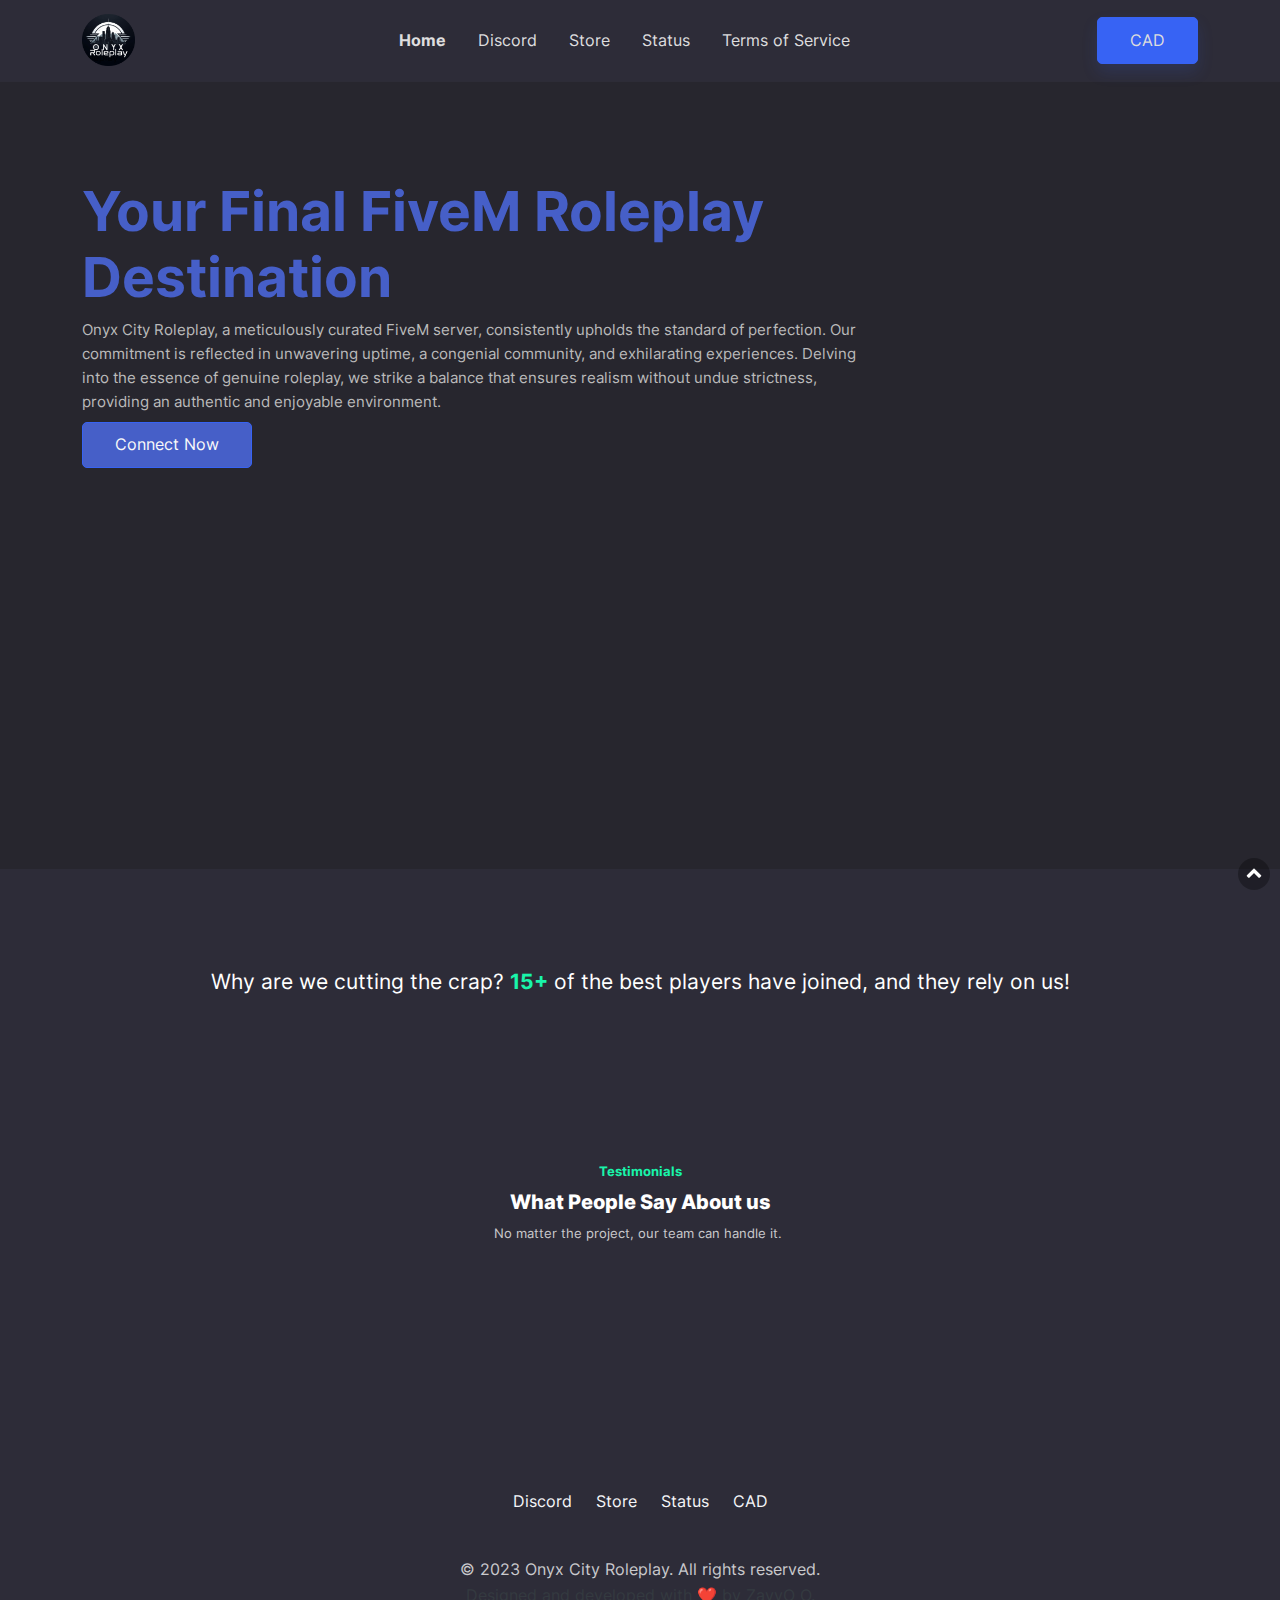
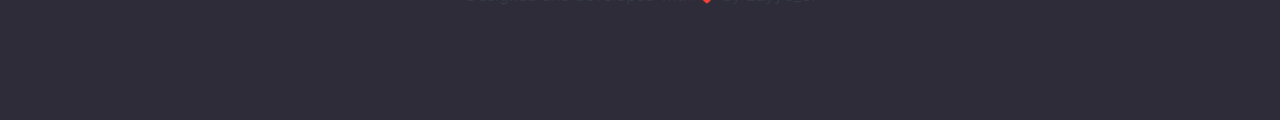
<file: index.html>
<!DOCTYPE html><html data-bs-theme="light" lang="en"><head><meta charset="utf-8"><meta name="viewport" content="width=device-width, initial-scale=1.0, shrink-to-fit=no"><title>Home - Onyx City Roleplay</title><meta name="description" content="Meet Onyx City Roleplay, an advanced FiveM server that well, actually has roleplay."><link rel="icon" type="image/png" sizes="96x96" href="assets/img/ocrplogo.png"><link rel="icon" type="image/png" sizes="96x96" href="assets/img/ocrplogo.png" media="(prefers-color-scheme: dark)"><link rel="icon" type="image/png" sizes="96x96" href="assets/img/ocrplogo.png"><link rel="icon" type="image/png" sizes="96x96" href="assets/img/ocrplogo.png" media="(prefers-color-scheme: dark)"><link rel="icon" type="image/png" sizes="96x96" href="assets/img/ocrplogo.png"><link rel="icon" type="image/png" sizes="96x96" href="assets/img/ocrplogo.png"><link rel="icon" type="image/png" sizes="96x96" href="assets/img/ocrplogo.png"><link rel="stylesheet" href="assets/bootstrap/css/bootstrap.min.css"><link rel="stylesheet" href="https://cdnjs.cloudflare.com/ajax/libs/font-awesome/4.7.0/css/font-awesome.min.css"><link rel="stylesheet" href="assets/css/styles.min.css"></head><body><a href="#top"><div id="scroll-to-top"><i class="fa fa-chevron-up"></i></div></a><nav class="navbar navbar-expand-md sticky-top py-3 navbar-dark" id="mainNav" style="height: 81.594px;"><div class="container"><a class="navbar-brand d-flex align-items-center" href="index.html"><img src="assets/img/ocrplogo.png" width="53" height="52"></a><button data-bs-toggle="collapse" class="navbar-toggler" data-bs-target="#navcol-1"><span class="visually-hidden">Toggle navigation</span><span class="navbar-toggler-icon"></span></button><div class="collapse navbar-collapse" id="navcol-1"><ul class="navbar-nav mx-auto"><li class="nav-item"><a class="nav-link active" href="index.html">Home</a></li><li class="nav-item"><a class="nav-link" href="https://ocrp.xyz/discord" target="_blank">Discord</a></li><li class="nav-item"><a class="nav-link" href="https://ocrp.xyz/shop" target="_blank">Store</a></li><li class="nav-item"><a class="nav-link" href="https://status.ocrp.xyz" target="_blank">Status</a></li><li class="nav-item"><a class="nav-link" href="tos.html">Terms of Service</a></li></ul><a class="btn btn-primary shadow" role="button" href="https://cad.ocrp.xyz" style="color: rgb(221,221,221);border-radius: 5px;" target="_blank"><span style="font-weight: normal !important;">CAD</span></a></div></div></nav><header class="bg-dark" style="height: 786.938px;"><div class="container pt-4 pt-xl-5"><div class="row pt-5"><div class="col-md-8 col-xl-6 col-xxl-9 mx-auto" style="width: 824px;"><div class="text-center"><h1 class="fw-bold" style="color: #465fc8;font-size: 55px;font-weight: bold;text-align: left;">Your Final FiveM Roleplay Destination</h1><p class="fw-bold mb-2" style="color: rgb(186,186,186);text-align: left;font-size: 15px;"><span style="font-weight: normal !important;">Onyx City Roleplay, a meticulously curated FiveM server, consistently upholds the standard of perfection. Our commitment is reflected in unwavering uptime, a congenial community, and exhilarating experiences. Delving into the essence of genuine roleplay, we strike a balance that ensures realism without undue strictness, providing an authentic and enjoyable environment.</span></p><div class="col" style="text-align: left;"><a class="btn btn-primary" role="button" style="border-radius: 5px;background: rgb(70,95,200);color: rgb(249,249,249);" href="https://cfx.re/join/qpyp76" target="_blank"><span style="font-weight: normal !important;">Connect Now</span></a></div></div></div><div class="col"><!DOCTYPE html>
<html lang="en">
<head>
    <script src="//code.tidio.co/xgn1jxh7zg5ed93h1pcynx2tunx1mf7p.js" async></script>
    <meta charset="UTF-8">
    <meta name="viewport" content="width=device-width, initial-scale=1.0">
    <style>
        /* Default styles for the iframe */
        iframe {
            width: 350px;
            height: 500px;
            allowtransparency: true;
            frameborder: 0;
        }

        /* Media query to show the iframe on screens with a minimum width of 1434 and a minimum height of 712 */
        @media only screen and (min-width: 1434px) and (min-height: 712px) {
            iframe {
                display: block;
            }
        }

        /* Media query to hide the iframe on screens with a width below 1434 or height below 712 */
        @media only screen and (max-width: 1433px), only screen and (max-height: 711px) {
            iframe {
                display: none;
            }
        }

        /* Media query to hide the iframe on mobile devices */
        @media only screen and (max-width: 600px) {
            iframe {
                display: none;
            }
        }
    </style>
</head>
<body>

    <!-- Your iframe code here -->
    <iframe src="https://discord.com/widget?id=1176322475097870417&theme=dark" allowtransparency="true" sandbox="allow-popups allow-popups-to-escape-sandbox allow-same-origin allow-scripts"></iframe>

</body>
</html>
</div></div></div></header><section class="py-5" style="height: 148.938px;"><div class="container text-center py-5"><p class="mb-4" style="font-size: 1.3rem;">Why are we cutting the crap?&nbsp;<span class="text-success"><strong>15+</strong></span>&nbsp;of the best players have joined, and they rely on us!</p></div></section><section class="py-5 mt-5"><div class="container py-5" style="text-align: center;"><div class="row mb-5"><div class="col-md-8 col-xl-6 text-center mx-auto" style="font-size: 13px;"><p class="fw-bold text-success mb-2">Testimonials</p><h2 class="fw-bold" style="font-size: 20.44px;"><strong>What People Say About us</strong></h2><p class="text-muted">No matter the project, our team can handle it.&nbsp;</p></div></div><div class="col"><script type="text/javascript">(function(d, t, e, m){
    
    // Async Rating-Widget initialization.
    window.RW_Async_Init = function(){
                
        RW.init({
            huid: "494622",
            uid: "8155fbe1f9602be7a42ebfcc5f6a6dd8",
            source: "website",
            options: {
                "size": "medium",
                "style": "oxygen",
                "isDummy": false
            } 
        });
        RW.render();
    };
        // Append Rating-Widget JavaScript library.
    var rw, s = d.getElementsByTagName(e)[0], id = "rw-js",
        l = d.location, ck = "Y" + t.getFullYear() + 
        "M" + t.getMonth() + "D" + t.getDate(), p = l.protocol,
        f = ((l.search.indexOf("DBG=") > -1) ? "" : ".min"),
        a = ("https:" == p ? "secure." + m + "js/" : "js." + m);
    if (d.getElementById(id)) return;              
    rw = d.createElement(e);
    rw.id = id; rw.async = true; rw.type = "text/javascript";
    rw.src = p + "//" + a + "external" + f + ".js?ck=" + ck;
    s.parentNode.insertBefore(rw, s);
    }(document, new Date(), "script", "rating-widget.com/"));</script>

<div class="rw-ui-container"></div></div></div><footer class="text-center bg-dark" style="background: linear-gradient(#2d2c38, #2d2c38 100%);"><div class="container text-white py-4 py-lg-5"><div style="height: 85px;"></div><ul class="list-inline"><li class="list-inline-item me-4"><a class="link-light" href="https://ocrp.xyz/discord">Discord</a></li><li class="list-inline-item me-4"><a class="link-light" href="https://ocrp.xyz/shop">Store</a></li><li class="list-inline-item me-4"><a class="link-light" href="https://status.ocrp.xyz/">Status</a></li><li class="list-inline-item"><a class="link-light" href="https://cad.ocrp.xyz/" target="_blank">CAD</a></li></ul><div style="height: 27px;"></div><p class="text-muted mb-0">© 2023 Onyx City Roleplay. All rights reserved.</p><p style="color: var(--bs-gray-800);">Designed and developed with&nbsp;❤️ by ZayyO_O.</p></div></footer></section><script src="https://cdn.jsdelivr.net/npm/bootstrap@5.3.2/dist/js/bootstrap.bundle.min.js"></script><script src="assets/js/script.min.js"></script></body></html>
</file>
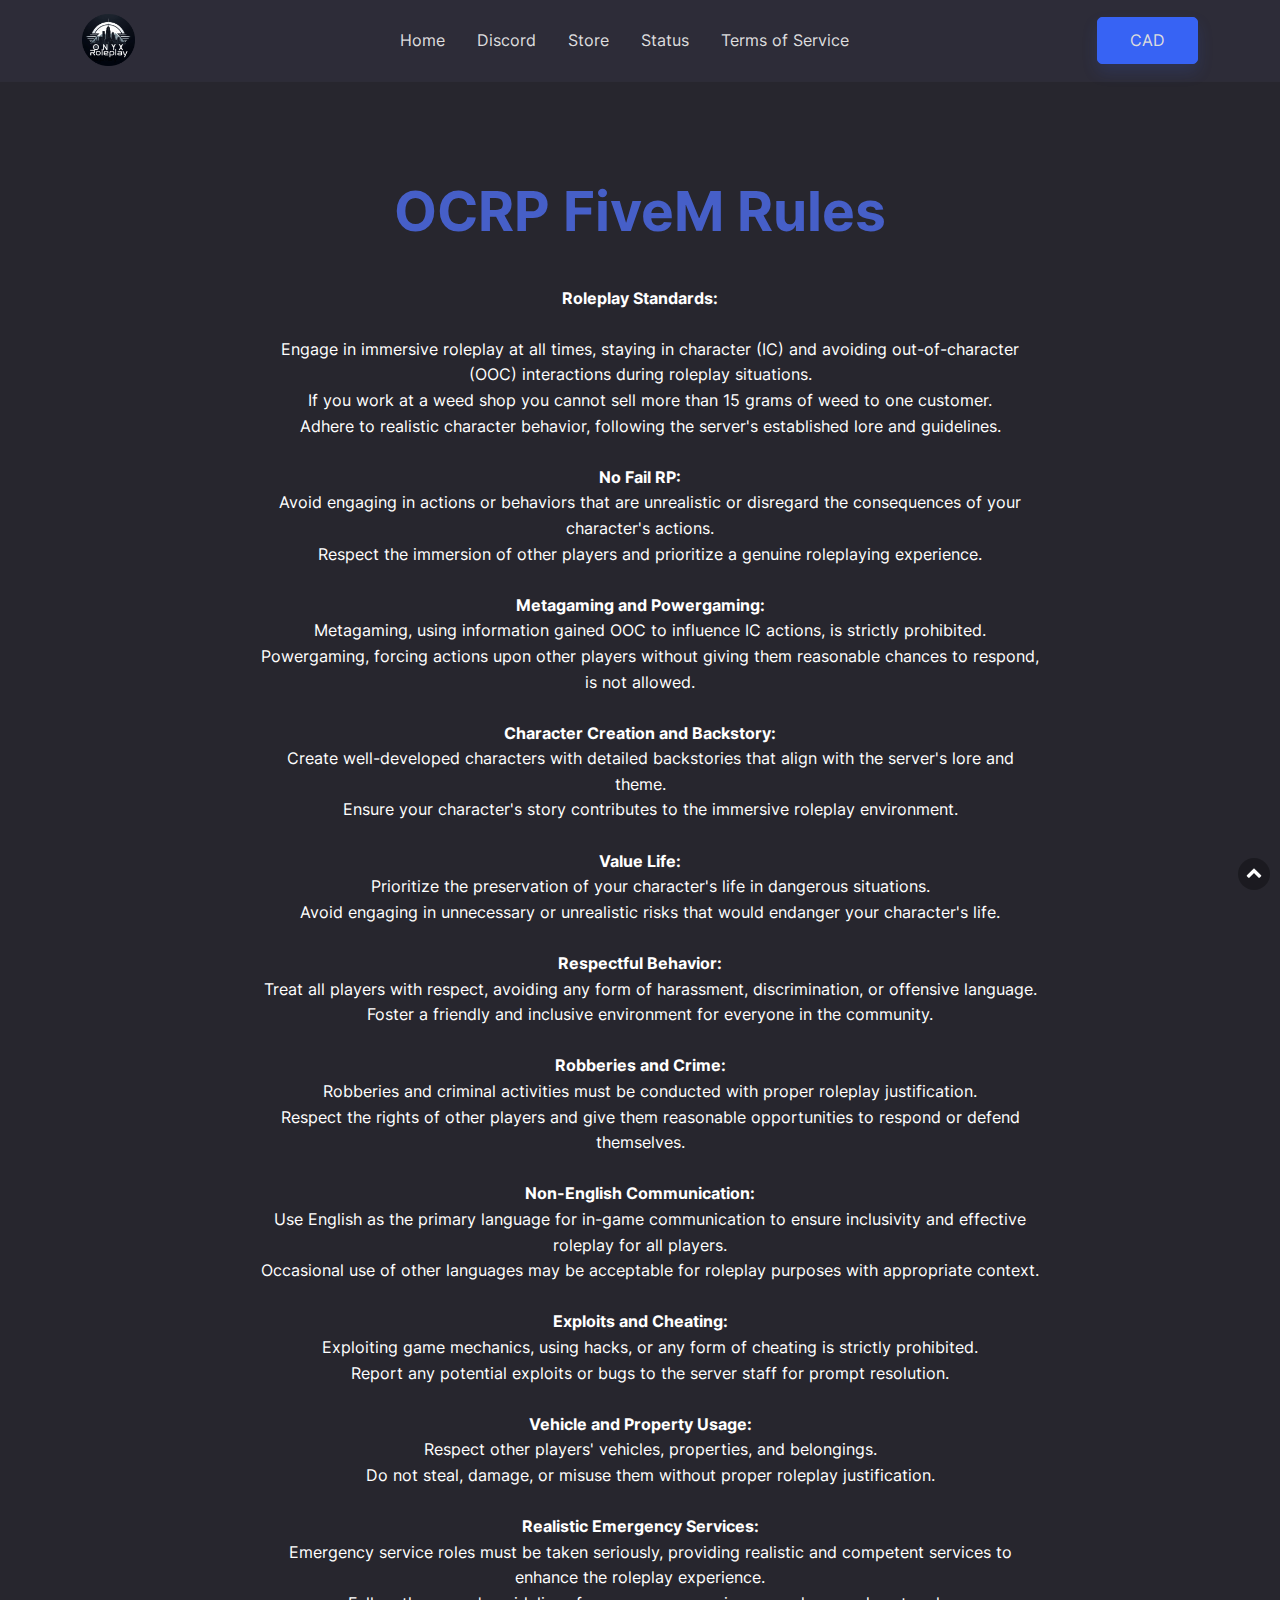
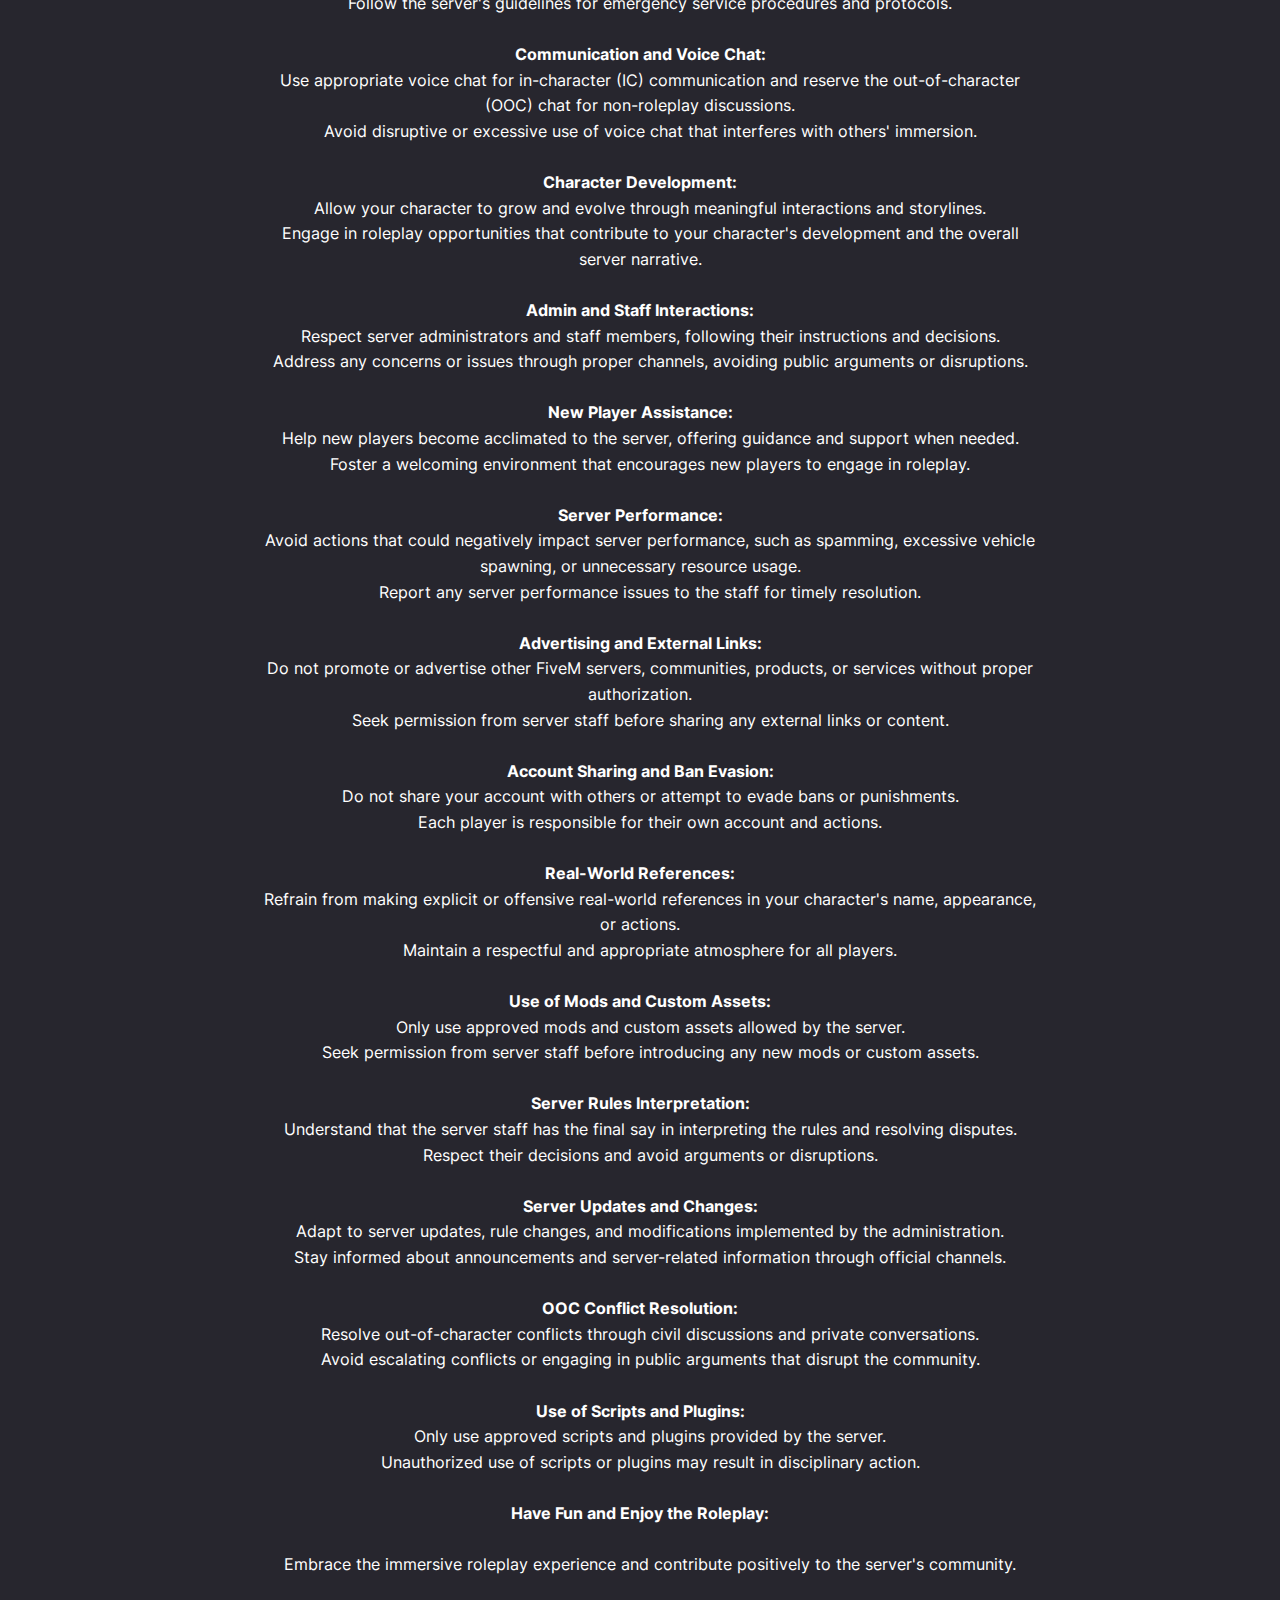
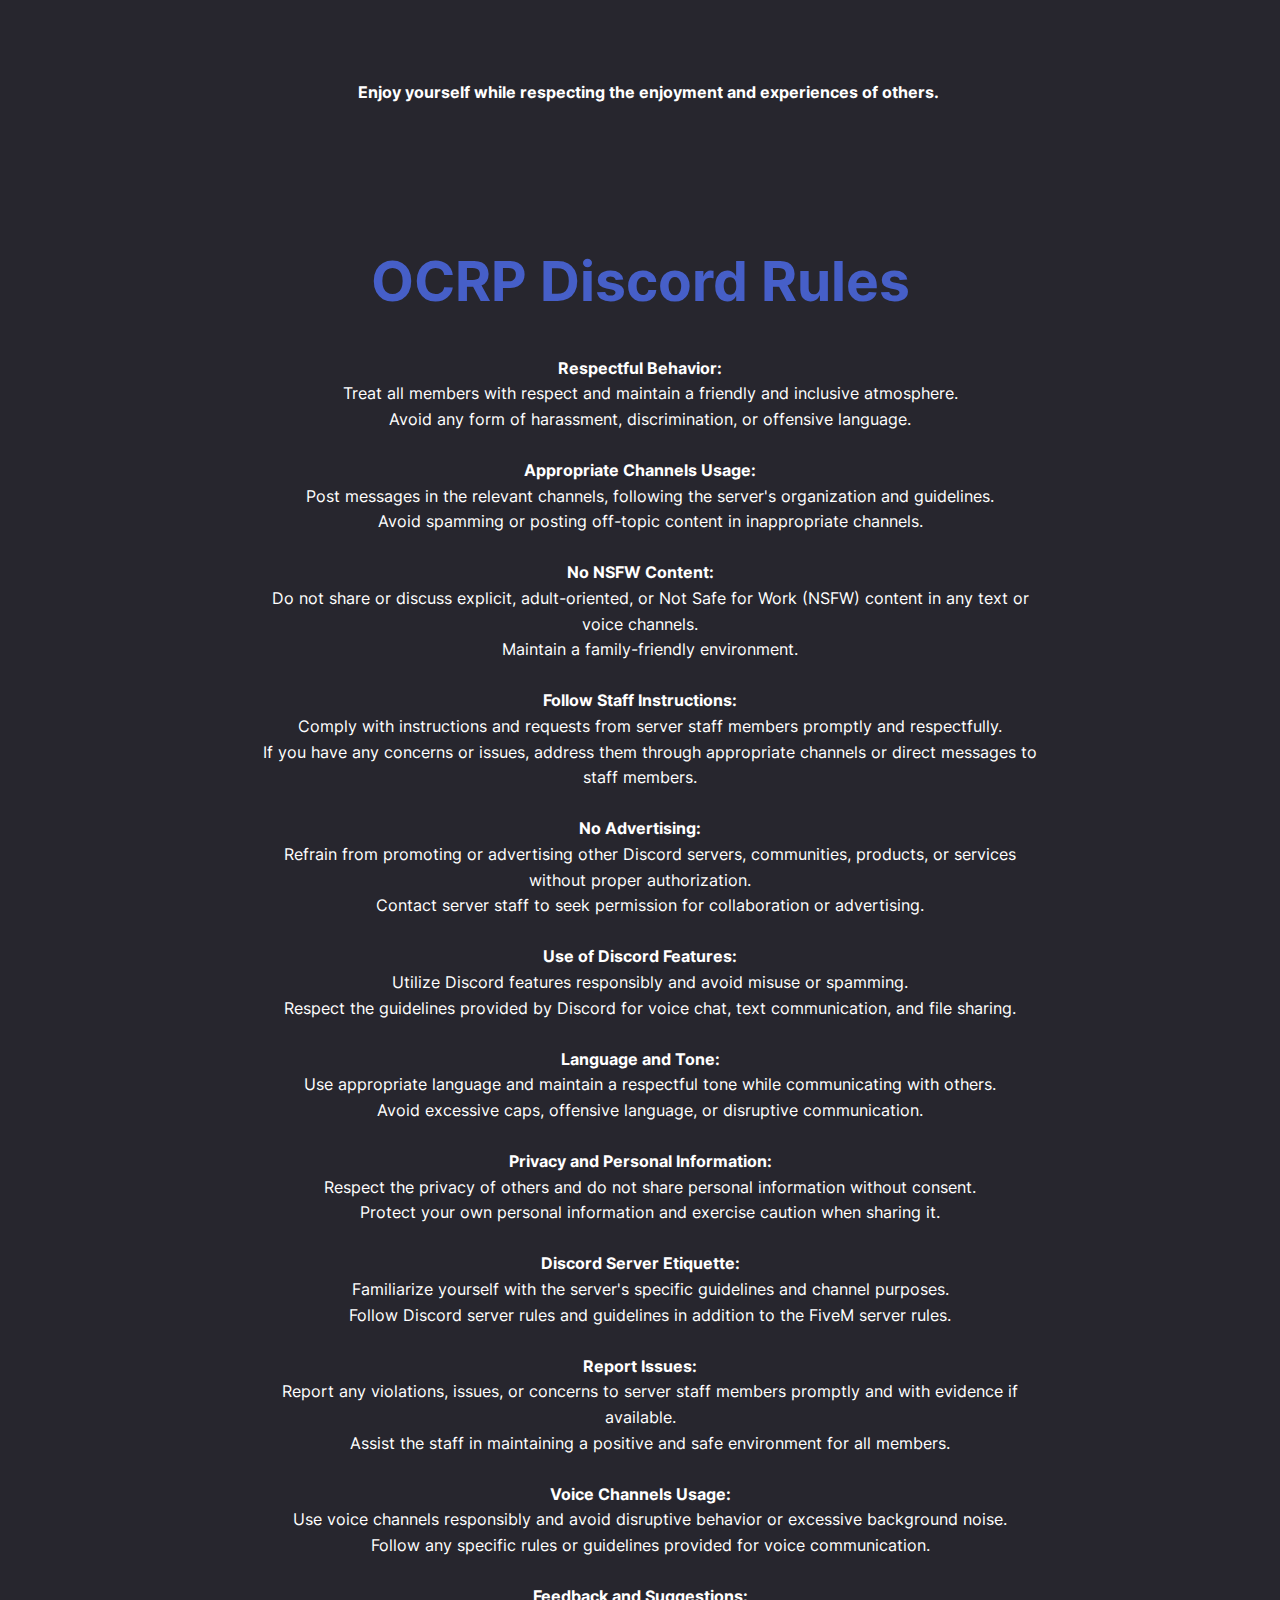
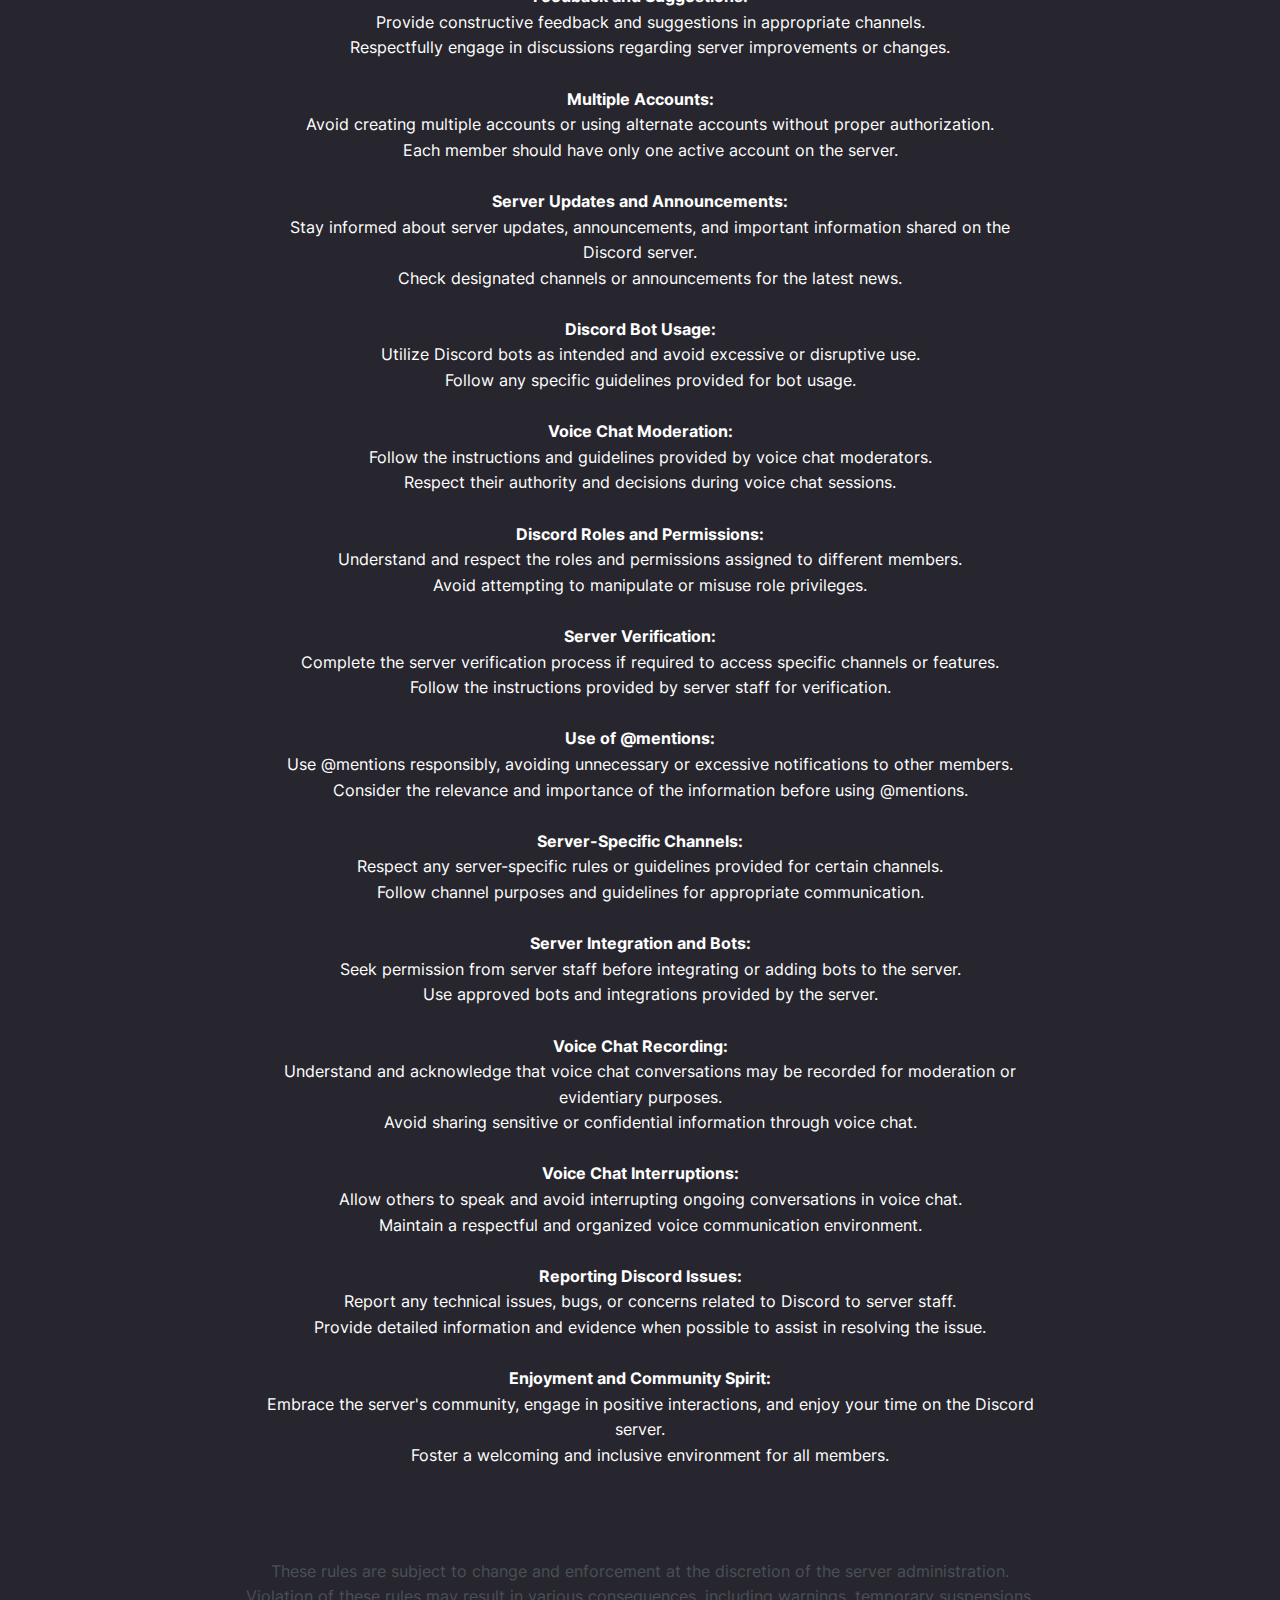
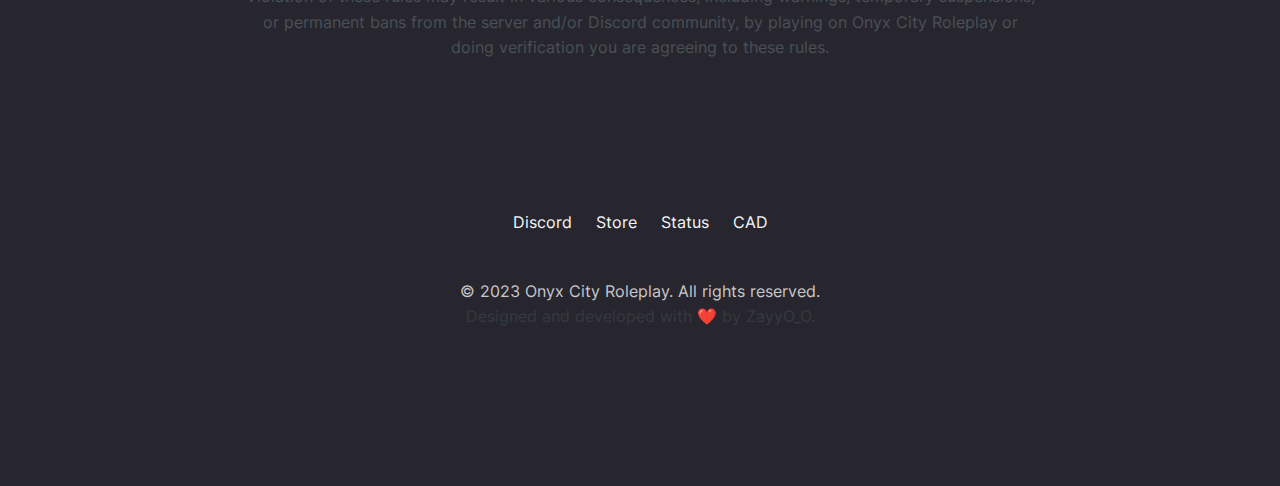
<file: rules.html>
<!DOCTYPE html><html data-bs-theme="light" lang="en" style="height: 962.531px;"><head><script src="//code.tidio.co/xgn1jxh7zg5ed93h1pcynx2tunx1mf7p.js" async></script><meta charset="utf-8"><meta name="viewport" content="width=device-width, initial-scale=1.0, shrink-to-fit=no"><title>Rules - Onyx City Roleplay</title><meta name="description" content="Meet Onyx City Roleplay, an advanced FiveM server that well, actually has roleplay."><link rel="icon" type="image/png" sizes="96x96" href="assets/img/ocrplogo.png"><link rel="icon" type="image/png" sizes="96x96" href="assets/img/ocrplogo.png" media="(prefers-color-scheme: dark)"><link rel="icon" type="image/png" sizes="96x96" href="assets/img/ocrplogo.png"><link rel="icon" type="image/png" sizes="96x96" href="assets/img/ocrplogo.png" media="(prefers-color-scheme: dark)"><link rel="icon" type="image/png" sizes="96x96" href="assets/img/ocrplogo.png"><link rel="icon" type="image/png" sizes="96x96" href="assets/img/ocrplogo.png"><link rel="icon" type="image/png" sizes="96x96" href="assets/img/ocrplogo.png"><link rel="stylesheet" href="assets/bootstrap/css/bootstrap.min.css"><link rel="stylesheet" href="https://cdnjs.cloudflare.com/ajax/libs/font-awesome/4.7.0/css/font-awesome.min.css"><link rel="stylesheet" href="assets/css/styles.min.css"></head><body><a href="#top"><div id="scroll-to-top"><i class="fa fa-chevron-up"></i></div></a><nav class="navbar navbar-expand-md sticky-top py-3 navbar-dark" id="mainNav" style="height: 81.594px;"><div class="container"><a class="navbar-brand d-flex align-items-center" href="index.html"><img src="assets/img/ocrplogo.png" width="53" height="52"></a><button data-bs-toggle="collapse" class="navbar-toggler" data-bs-target="#navcol-1"><span class="visually-hidden">Toggle navigation</span><span class="navbar-toggler-icon"></span></button><div class="collapse navbar-collapse" id="navcol-1"><ul class="navbar-nav mx-auto"><li class="nav-item"><a class="nav-link" href="index.html">Home</a></li><li class="nav-item"><a class="nav-link" href="https://ocrp.xyz/discord" target="_blank">Discord</a></li><li class="nav-item"><a class="nav-link" href="https://ocrp.xyz/shop" target="_blank">Store</a></li><li class="nav-item"><a class="nav-link" href="https://status.ocrp.xyz" target="_blank">Status</a></li><li class="nav-item"><a class="nav-link" href="tos.html">Terms of Service</a></li></ul><a class="btn btn-primary shadow" role="button" href="https://cad.ocrp.xyz" style="color: rgb(221,221,221);border-radius: 5px;" target="_blank"><span style="font-weight: normal !important;">CAD</span></a></div></div></nav><header class="bg-dark" style="height: 6803.938px;"><div class="container pt-4 pt-xl-5"><div class="row pt-5"><div class="col-md-8 col-xl-6 col-xxl-9 mx-auto" style="width: 824px;"><div class="text-center"><h1 class="fw-bold" style="color: #465fc8;font-size: 55px;font-weight: bold;text-align: center;">OCRP FiveM Rules</h1><div style="height: 34px;"></div><p style="text-align: center;"><strong>Roleplay Standards:</strong><br><br>&nbsp;&nbsp;&nbsp;&nbsp;Engage in immersive roleplay at all times, staying in character (IC) and avoiding out-of-character (OOC) interactions during roleplay situations.<br>&nbsp;&nbsp;&nbsp;&nbsp;If you work at a weed shop you cannot sell more than 15 grams of weed to one customer.<br>&nbsp;&nbsp;&nbsp;&nbsp;Adhere to realistic character behavior, following the server's established lore and guidelines.<br><br><strong>No Fail RP:</strong><br>&nbsp;&nbsp;&nbsp;&nbsp;Avoid engaging in actions or behaviors that are unrealistic or disregard the consequences of your character's actions.<br>&nbsp;&nbsp;&nbsp;&nbsp;Respect the immersion of other players and prioritize a genuine roleplaying experience.<br><br><strong>Metagaming and Powergaming:</strong><br>&nbsp;&nbsp;&nbsp;&nbsp;Metagaming, using information gained OOC to influence IC actions, is strictly prohibited.<br>&nbsp;&nbsp;&nbsp;&nbsp;Powergaming, forcing actions upon other players without giving them reasonable chances to respond, is not allowed.<br><br><strong>Character Creation and Backstory:</strong><br>&nbsp;&nbsp;&nbsp;&nbsp;Create well-developed characters with detailed backstories that align with the server's lore and theme.<br>&nbsp;&nbsp;&nbsp;&nbsp;Ensure your character's story contributes to the immersive roleplay environment.<br><br><strong>Value Life:</strong><br>&nbsp;&nbsp;&nbsp;&nbsp;Prioritize the preservation of your character's life in dangerous situations.<br>&nbsp;&nbsp;&nbsp;&nbsp;Avoid engaging in unnecessary or unrealistic risks that would endanger your character's life.<br><br><strong>Respectful Behavior:</strong><br>&nbsp;&nbsp;&nbsp;&nbsp;Treat all players with respect, avoiding any form of harassment, discrimination, or offensive language.<br>&nbsp;&nbsp;&nbsp;&nbsp;Foster a friendly and inclusive environment for everyone in the community.<br><br><strong>Robberies and Crime:</strong><br>&nbsp;&nbsp;&nbsp;&nbsp;Robberies and criminal activities must be conducted with proper roleplay justification.<br>&nbsp;&nbsp;&nbsp;&nbsp;Respect the rights of other players and give them reasonable opportunities to respond or defend themselves.<br><br><strong>Non-English Communication:</strong><br>&nbsp;&nbsp;&nbsp;&nbsp;Use English as the primary language for in-game communication to ensure inclusivity and effective roleplay for all players.<br>&nbsp;&nbsp;&nbsp;&nbsp;Occasional use of other languages may be acceptable for roleplay purposes with appropriate context.<br><br><strong>Exploits and Cheating:</strong><br>&nbsp;&nbsp;&nbsp;&nbsp;Exploiting game mechanics, using hacks, or any form of cheating is strictly prohibited.<br>&nbsp;&nbsp;&nbsp;&nbsp;Report any potential exploits or bugs to the server staff for prompt resolution.<br><br><strong>Vehicle and Property Usage:</strong><br>&nbsp;&nbsp;&nbsp;&nbsp;Respect other players' vehicles, properties, and belongings.<br>&nbsp;&nbsp;&nbsp;&nbsp;Do not steal, damage, or misuse them without proper roleplay justification.<br><br><strong>Realistic Emergency Services:</strong><br>&nbsp;&nbsp;&nbsp;&nbsp;Emergency service roles must be taken seriously, providing realistic and competent services to enhance the roleplay experience.<br>&nbsp;&nbsp;&nbsp;&nbsp;Follow the server's guidelines for emergency service procedures and protocols.<br><br><strong>Communication and Voice Chat:</strong><br>&nbsp;&nbsp;&nbsp;&nbsp;Use appropriate voice chat for in-character (IC) communication and reserve the out-of-character (OOC) chat for non-roleplay discussions.<br>&nbsp;&nbsp;&nbsp;&nbsp;Avoid disruptive or excessive use of voice chat that interferes with others' immersion.<br><br><strong>Character Development:</strong><br>&nbsp;&nbsp;&nbsp;&nbsp;Allow your character to grow and evolve through meaningful interactions and storylines.<br>&nbsp;&nbsp;&nbsp;&nbsp;Engage in roleplay opportunities that contribute to your character's development and the overall server narrative.<br><br><strong>Admin and Staff Interactions:</strong><br>&nbsp;&nbsp;&nbsp;&nbsp;Respect server administrators and staff members, following their instructions and decisions.<br>&nbsp;&nbsp;&nbsp;&nbsp;Address any concerns or issues through proper channels, avoiding public arguments or disruptions.<br><br><strong>New Player Assistance:</strong><br>&nbsp;&nbsp;&nbsp;&nbsp;Help new players become acclimated to the server, offering guidance and support when needed.<br>&nbsp;&nbsp;&nbsp;&nbsp;Foster a welcoming environment that encourages new players to engage in roleplay.<br><br><strong>Server Performance:</strong><br>&nbsp;&nbsp;&nbsp;&nbsp;Avoid actions that could negatively impact server performance, such as spamming, excessive vehicle spawning, or unnecessary resource usage.<br>&nbsp;&nbsp;&nbsp;&nbsp;Report any server performance issues to the staff for timely resolution.<br><br><strong>Advertising and External Links:</strong><br>&nbsp;&nbsp;&nbsp;&nbsp;Do not promote or advertise other FiveM servers, communities, products, or services without proper authorization.<br>&nbsp;&nbsp;&nbsp;&nbsp;Seek permission from server staff before sharing any external links or content.<br><br><strong>Account Sharing and Ban Evasion:</strong><br>&nbsp;&nbsp;&nbsp;&nbsp;Do not share your account with others or attempt to evade bans or punishments.<br>&nbsp;&nbsp;&nbsp;&nbsp;Each player is responsible for their own account and actions.<br><br><strong>Real-World References:</strong><br>&nbsp;&nbsp;&nbsp;&nbsp;Refrain from making explicit or offensive real-world references in your character's name, appearance, or actions.<br>&nbsp;&nbsp;&nbsp;&nbsp;Maintain a respectful and appropriate atmosphere for all players.<br><br><strong>Use of Mods and Custom Assets:</strong><br>&nbsp;&nbsp;&nbsp;&nbsp;Only use approved mods and custom assets allowed by the server.<br>&nbsp;&nbsp;&nbsp;&nbsp;Seek permission from server staff before introducing any new mods or custom assets.<br><br><strong>Server Rules Interpretation:</strong><br>&nbsp;&nbsp;&nbsp;&nbsp;Understand that the server staff has the final say in interpreting the rules and resolving disputes.<br>&nbsp;&nbsp;&nbsp;&nbsp;Respect their decisions and avoid arguments or disruptions.<br><br><strong>Server Updates and Changes:</strong><br>&nbsp;&nbsp;&nbsp;&nbsp;Adapt to server updates, rule changes, and modifications implemented by the administration.<br>&nbsp;&nbsp;&nbsp;&nbsp;Stay informed about announcements and server-related information through official channels.<br><br><strong>OOC Conflict Resolution:</strong><br>&nbsp;&nbsp;&nbsp;&nbsp;Resolve out-of-character conflicts through civil discussions and private conversations.<br>&nbsp;&nbsp;&nbsp;&nbsp;Avoid escalating conflicts or engaging in public arguments that disrupt the community.<br><br><strong>Use of Scripts and Plugins:</strong><br>&nbsp;&nbsp;&nbsp;&nbsp;Only use approved scripts and plugins provided by the server.<br>&nbsp; &nbsp; Unauthorized use of scripts or plugins may result in disciplinary action.<br><br><strong>Have Fun and Enjoy the Roleplay:</strong><br><br>&nbsp;&nbsp;&nbsp;&nbsp;Embrace the immersive roleplay experience and contribute positively to the server's community.<br><br><br><br><br><strong>&nbsp;&nbsp;&nbsp;&nbsp;Enjoy yourself while respecting the enjoyment and experiences of others.</strong></p><div style="height: 126px;"></div><h1 class="fw-bold" style="color: #465fc8;font-size: 55px;font-weight: bold;text-align: center;">OCRP Discord Rules</h1><div style="height: 34px;"></div><p style="text-align: center;"><strong>Respectful Behavior:</strong><br>&nbsp;&nbsp;&nbsp;&nbsp;Treat all members with respect and maintain a friendly and inclusive atmosphere.<br>&nbsp;&nbsp;&nbsp;&nbsp;Avoid any form of harassment, discrimination, or offensive language.<br><br><strong>Appropriate Channels Usage:</strong><br>&nbsp;&nbsp;&nbsp;&nbsp;Post messages in the relevant channels, following the server's organization and guidelines.<br>&nbsp;&nbsp;&nbsp;&nbsp;Avoid spamming or posting off-topic content in inappropriate channels.<br><br><strong>No NSFW Content:</strong><br>&nbsp;&nbsp;&nbsp;&nbsp;Do not share or discuss explicit, adult-oriented, or Not Safe for Work (NSFW) content in any text or voice channels.<br>&nbsp;&nbsp;&nbsp;&nbsp;Maintain a family-friendly environment.<br><br><strong>Follow Staff Instructions:</strong><br>&nbsp;&nbsp;&nbsp;&nbsp;Comply with instructions and requests from server staff members promptly and respectfully.<br>&nbsp;&nbsp;&nbsp;&nbsp;If you have any concerns or issues, address them through appropriate channels or direct messages to staff members.<br><br><strong>No Advertising:</strong><br>&nbsp;&nbsp;&nbsp;&nbsp;Refrain from promoting or advertising other Discord servers, communities, products, or services without proper authorization.<br>&nbsp;&nbsp;&nbsp;&nbsp;Contact server staff to seek permission for collaboration or advertising.<br><br><strong>Use of Discord Features:</strong><br>&nbsp;&nbsp;&nbsp;&nbsp;Utilize Discord features responsibly and avoid misuse or spamming.<br>&nbsp;&nbsp;&nbsp;&nbsp;Respect the guidelines provided by Discord for voice chat, text communication, and file sharing.<br><br><strong>Language and Tone:</strong><br>&nbsp;&nbsp;&nbsp;&nbsp;Use appropriate language and maintain a respectful tone while communicating with others.<br>&nbsp;&nbsp;&nbsp;&nbsp;Avoid excessive caps, offensive language, or disruptive communication.<br><br><strong>Privacy and Personal Information:</strong><br>&nbsp;&nbsp;&nbsp;&nbsp;Respect the privacy of others and do not share personal information without consent.<br>&nbsp;&nbsp;&nbsp;&nbsp;Protect your own personal information and exercise caution when sharing it.<br><br><strong>Discord Server Etiquette:</strong><br>&nbsp;&nbsp;&nbsp;&nbsp;Familiarize yourself with the server's specific guidelines and channel purposes.<br>&nbsp;&nbsp;&nbsp;&nbsp;Follow Discord server rules and guidelines in addition to the FiveM server rules.<br><br><strong>Report Issues:</strong><br>&nbsp;&nbsp;&nbsp;&nbsp;Report any violations, issues, or concerns to server staff members promptly and with evidence if available.<br>&nbsp;&nbsp;&nbsp;&nbsp;Assist the staff in maintaining a positive and safe environment for all members.<br><br><strong>Voice Channels Usage:</strong><br>&nbsp;&nbsp;&nbsp;&nbsp;Use voice channels responsibly and avoid disruptive behavior or excessive background noise.<br>&nbsp;&nbsp;&nbsp;&nbsp;Follow any specific rules or guidelines provided for voice communication.<br><br><strong>Feedback and Suggestions:</strong><br>&nbsp;&nbsp;&nbsp;&nbsp;Provide constructive feedback and suggestions in appropriate channels.<br>&nbsp;&nbsp;&nbsp;&nbsp;Respectfully engage in discussions regarding server improvements or changes.<br><br><strong>Multiple Accounts:</strong><br>&nbsp;&nbsp;&nbsp;&nbsp;Avoid creating multiple accounts or using alternate accounts without proper authorization.<br>&nbsp;&nbsp;&nbsp;&nbsp;Each member should have only one active account on the server.<br><br><strong>Server Updates and Announcements:</strong><br>&nbsp;&nbsp;&nbsp;&nbsp;Stay informed about server updates, announcements, and important information shared on the Discord server.<br>&nbsp;&nbsp;&nbsp;&nbsp;Check designated channels or announcements for the latest news.<br><br><strong>Discord Bot Usage:</strong><br>&nbsp;&nbsp;&nbsp;&nbsp;Utilize Discord bots as intended and avoid excessive or disruptive use.<br>&nbsp;&nbsp;&nbsp;&nbsp;Follow any specific guidelines provided for bot usage.<br><br><strong>Voice Chat Moderation:</strong><br>&nbsp;&nbsp;&nbsp;&nbsp;Follow the instructions and guidelines provided by voice chat moderators.<br>&nbsp;&nbsp;&nbsp;&nbsp;Respect their authority and decisions during voice chat sessions.<br><br><strong>Discord Roles and Permissions:</strong><br>&nbsp;&nbsp;&nbsp;&nbsp;Understand and respect the roles and permissions assigned to different members.<br>&nbsp;&nbsp;&nbsp;&nbsp;Avoid attempting to manipulate or misuse role privileges.<br><br><strong>Server Verification:</strong><br>&nbsp;&nbsp;&nbsp;&nbsp;Complete the server verification process if required to access specific channels or features.<br>&nbsp;&nbsp;&nbsp;&nbsp;Follow the instructions provided by server staff for verification.<br><br><strong>Use of @mentions:</strong><br>&nbsp;&nbsp;&nbsp;&nbsp;Use @mentions responsibly, avoiding unnecessary or excessive notifications to other members.<br>&nbsp;&nbsp;&nbsp;&nbsp;Consider the relevance and importance of the information before using @mentions.<br><br><strong>Server-Specific Channels:</strong><br>&nbsp;&nbsp;&nbsp;&nbsp;Respect any server-specific rules or guidelines provided for certain channels.<br>&nbsp;&nbsp;&nbsp;&nbsp;Follow channel purposes and guidelines for appropriate communication.<br><br><strong>Server Integration and Bots:</strong><br>&nbsp;&nbsp;&nbsp;&nbsp;Seek permission from server staff before integrating or adding bots to the server.<br>&nbsp;&nbsp;&nbsp;&nbsp;Use approved bots and integrations provided by the server.<br><br><strong>Voice Chat Recording:</strong><br>&nbsp;&nbsp;&nbsp;&nbsp;Understand and acknowledge that voice chat conversations may be recorded for moderation or evidentiary purposes.<br>&nbsp;&nbsp;&nbsp;&nbsp;Avoid sharing sensitive or confidential information through voice chat.<br><br><strong>Voice Chat Interruptions:</strong><br>&nbsp;&nbsp;&nbsp;&nbsp;Allow others to speak and avoid interrupting ongoing conversations in voice chat.<br>&nbsp;&nbsp;&nbsp;&nbsp;Maintain a respectful and organized voice communication environment.<br><br><strong>Reporting Discord Issues:</strong><br>&nbsp;&nbsp;&nbsp;&nbsp;Report any technical issues, bugs, or concerns related to Discord to server staff.<br>&nbsp;&nbsp;&nbsp;&nbsp;Provide detailed information and evidence when possible to assist in resolving the issue.<br><br><strong>Enjoyment and Community Spirit:</strong><br>&nbsp;&nbsp;&nbsp;&nbsp;Embrace the server's community, engage in positive interactions, and enjoy your time on the Discord server.<br>&nbsp;&nbsp;&nbsp;&nbsp;Foster a welcoming and inclusive environment for all members.</p></div><div style="height: 74px;"></div><p style="text-align: center;color: var(--bs-dark-text-emphasis);">These rules are subject to change and enforcement at the discretion of the server administration. Violation of these rules may result in various consequences, including warnings, temporary suspensions, or permanent bans from the server and/or Discord community, by playing on Onyx City Roleplay or doing verification you are agreeing to these rules.</p></div></div></div><footer><div class="container text-white py-4 py-lg-5"><div style="height: 85px;"></div><ul class="list-inline" style="text-align: center;"><li class="list-inline-item me-4" style="text-align: center;"><a class="link-light" href="https://ocrp.xyz/discord" style="text-align: center;">Discord</a></li><li class="list-inline-item me-4" style="text-align: center;"><a class="link-light" href="https://ocrp.xyz/shop" style="text-align: center;">Store</a></li><li class="list-inline-item me-4" style="text-align: center;"><a class="link-light" href="https://status.ocrp.xyz/" style="text-align: center;">Status</a></li><li class="list-inline-item" style="text-align: center;"><a class="link-light" href="https://cad.ocrp.xyz/" target="_blank" style="text-align: center;">CAD</a></li></ul><div style="height: 27px;text-align: center;"></div><p class="text-muted mb-0" style="text-align: center;">© 2023 Onyx City Roleplay. All rights reserved.</p><p style="color: var(--bs-gray-800);text-align: center;">Designed and developed with&nbsp;❤️ by ZayyO_O.</p></div></footer></header><script src="https://cdn.jsdelivr.net/npm/bootstrap@5.3.2/dist/js/bootstrap.bundle.min.js"></script><script src="assets/js/script.min.js"></script></body></html>
</file>
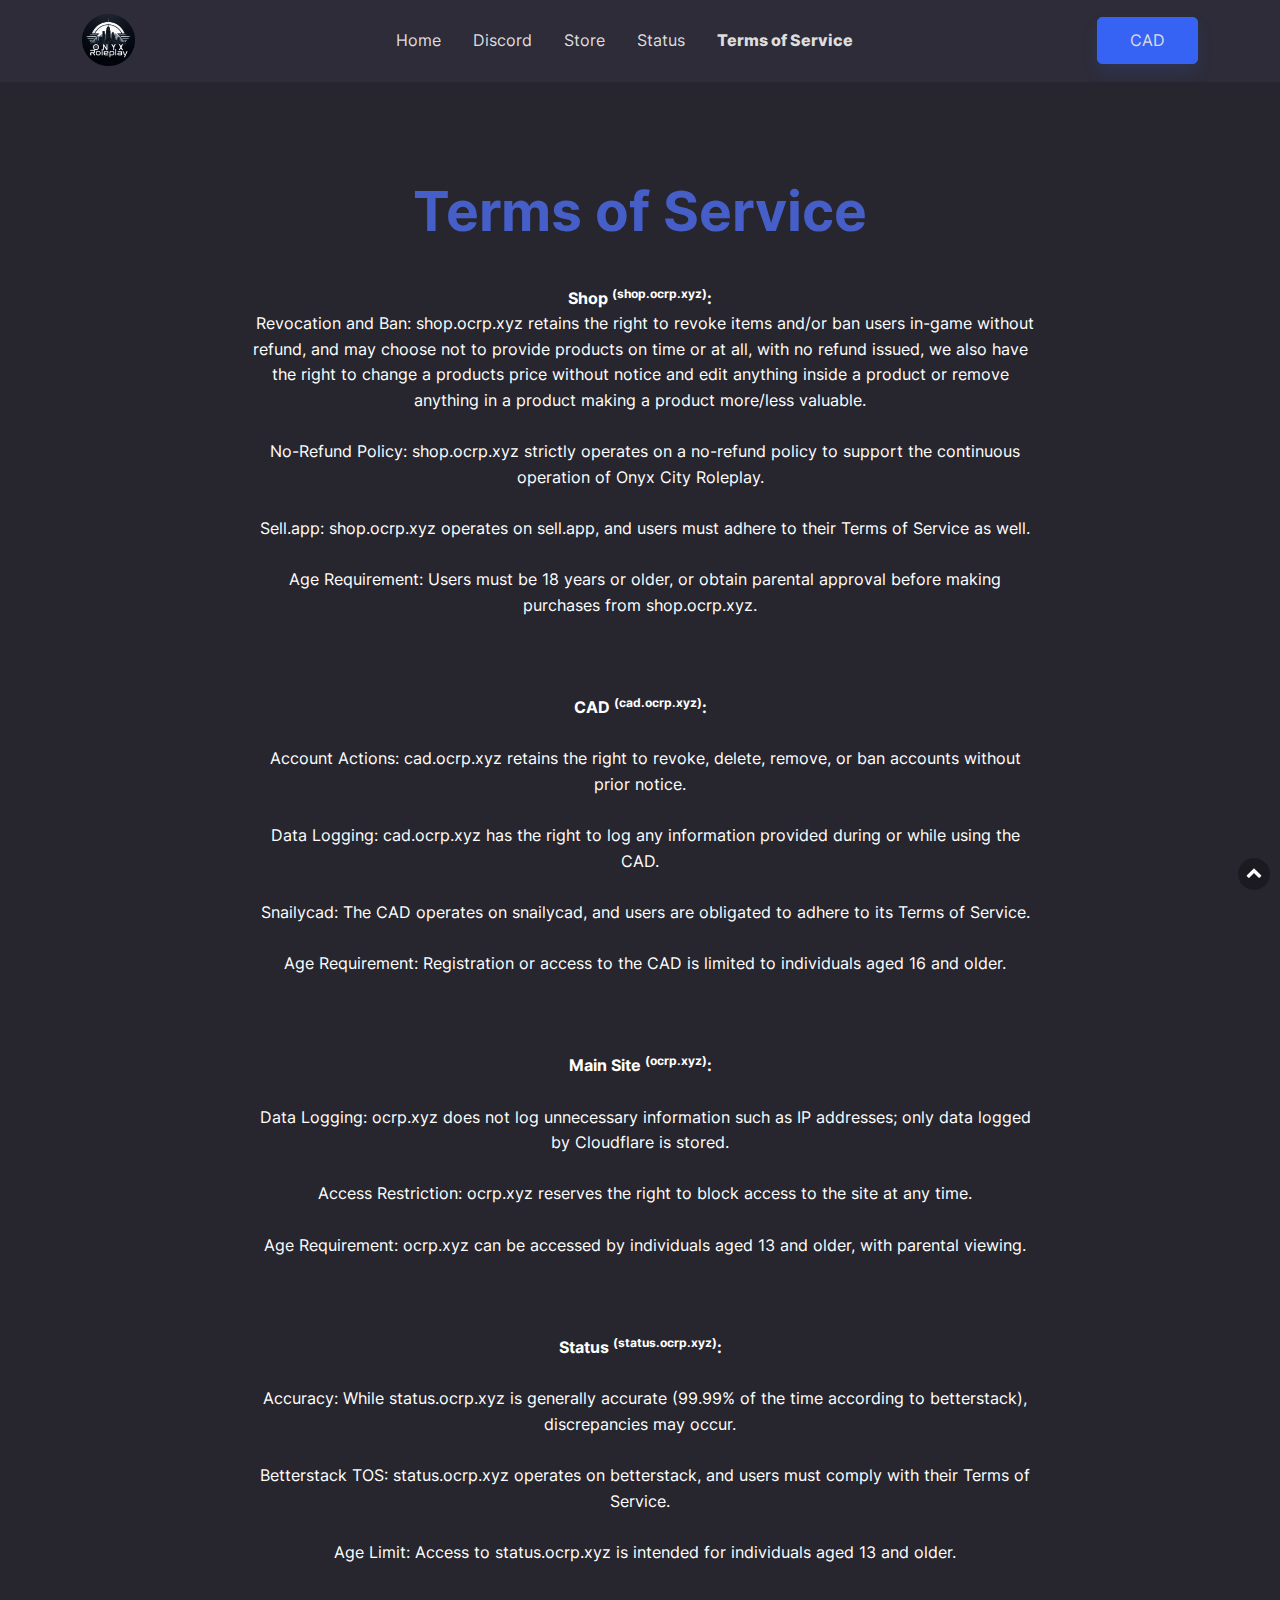
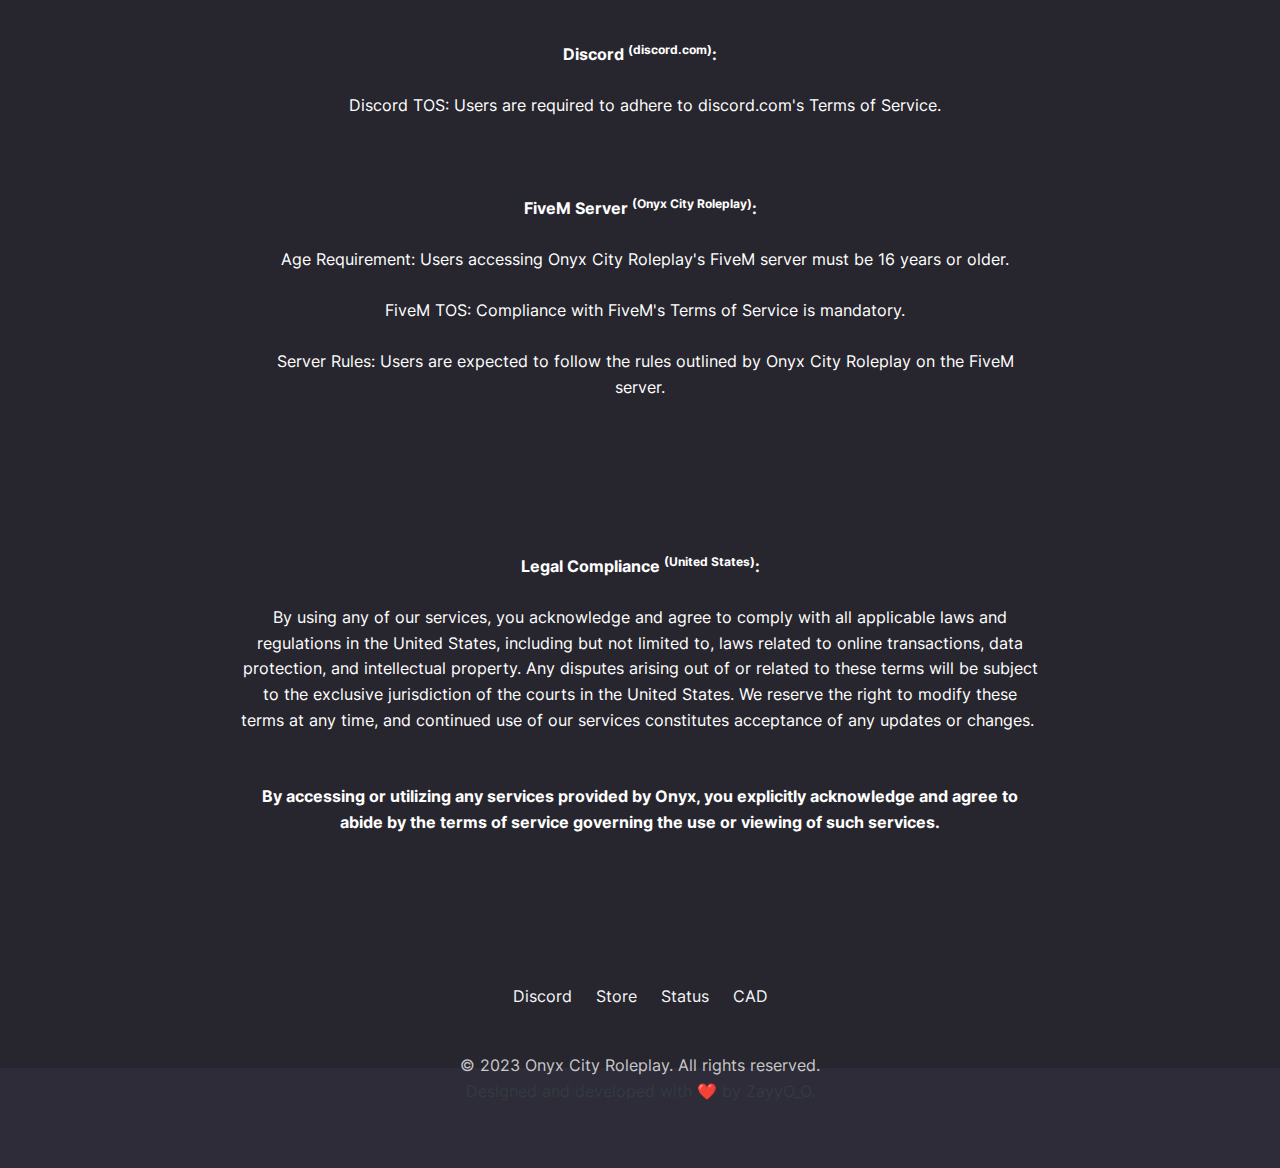
<file: tos.html>
<!DOCTYPE html><html data-bs-theme="light" lang="en" style="height: 962.531px;"><head><script src="//code.tidio.co/xgn1jxh7zg5ed93h1pcynx2tunx1mf7p.js" async></script><meta charset="utf-8"><meta name="viewport" content="width=device-width, initial-scale=1.0, shrink-to-fit=no"><title>TOS - Onyx City Roleplay</title><meta name="description" content="Meet Onyx City Roleplay, an advanced FiveM server that well, actually has roleplay."><link rel="icon" type="image/png" sizes="96x96" href="assets/img/ocrplogo.png"><link rel="icon" type="image/png" sizes="96x96" href="assets/img/ocrplogo.png" media="(prefers-color-scheme: dark)"><link rel="icon" type="image/png" sizes="96x96" href="assets/img/ocrplogo.png"><link rel="icon" type="image/png" sizes="96x96" href="assets/img/ocrplogo.png" media="(prefers-color-scheme: dark)"><link rel="icon" type="image/png" sizes="96x96" href="assets/img/ocrplogo.png"><link rel="icon" type="image/png" sizes="96x96" href="assets/img/ocrplogo.png"><link rel="icon" type="image/png" sizes="96x96" href="assets/img/ocrplogo.png"><link rel="stylesheet" href="assets/bootstrap/css/bootstrap.min.css"><link rel="stylesheet" href="https://cdnjs.cloudflare.com/ajax/libs/font-awesome/4.7.0/css/font-awesome.min.css"><link rel="stylesheet" href="assets/css/styles.min.css"></head><body><a href="#top"><div id="scroll-to-top"><i class="fa fa-chevron-up"></i></div></a><nav class="navbar navbar-expand-md sticky-top py-3 navbar-dark" id="mainNav" style="height: 81.594px;"><div class="container"><a class="navbar-brand d-flex align-items-center" href="index.html"><img src="assets/img/ocrplogo.png" width="53" height="52"></a><button data-bs-toggle="collapse" class="navbar-toggler" data-bs-target="#navcol-1"><span class="visually-hidden">Toggle navigation</span><span class="navbar-toggler-icon"></span></button><div class="collapse navbar-collapse" id="navcol-1"><ul class="navbar-nav mx-auto"><li class="nav-item"><a class="nav-link" href="index.html">Home</a></li><li class="nav-item"><a class="nav-link" href="https://ocrp.xyz/discord" target="_blank">Discord</a></li><li class="nav-item"><a class="nav-link" href="https://ocrp.xyz/shop" target="_blank">Store</a></li><li class="nav-item"><a class="nav-link" href="https://status.ocrp.xyz" target="_blank">Status</a></li><li class="nav-item"><a class="nav-link active" href="tos.html"><strong>Terms of Service</strong></a></li></ul><a class="btn btn-primary shadow" role="button" href="https://cad.ocrp.xyz" style="color: rgb(221,221,221);border-radius: 5px;" target="_blank"><span style="font-weight: normal !important;">CAD</span></a></div></div></nav><header class="bg-dark" style="height: 2585.938px;"><div class="container pt-4 pt-xl-5"><div class="row pt-5"><div class="col-md-8 col-xl-6 col-xxl-9 mx-auto" style="width: 824px;"><div class="text-center"><h1 class="fw-bold" style="color: #465fc8;font-size: 55px;font-weight: bold;text-align: center;">Terms of Service</h1><div style="height: 34px;"></div><p style="text-align: center;"><strong>Shop </strong><sup><strong>(shop.ocrp.xyz)</strong></sup><strong>:</strong><br>&nbsp;&nbsp;Revocation and Ban: shop.ocrp.xyz retains the right to revoke items and/or ban users in-game without refund, and may choose not to provide products on time or at all, with no refund issued, we also have the right to change a products price without notice and edit anything inside a product or remove anything in a product making a product more/less valuable.<br><br>&nbsp;&nbsp;No-Refund Policy: shop.ocrp.xyz strictly operates on a no-refund policy to support the continuous operation of Onyx City Roleplay.<br><br>&nbsp;&nbsp;Sell.app: shop.ocrp.xyz operates on sell.app, and users must adhere to their Terms of Service as well.<br><br>&nbsp;&nbsp;Age Requirement: Users must be 18 years or older, or obtain parental approval before making purchases from shop.ocrp.xyz.<br><br><br><br><strong>CAD </strong><sup><strong>(cad.ocrp.xyz)</strong></sup><strong>:</strong><br><br>&nbsp;&nbsp;Account Actions: cad.ocrp.xyz retains the right to revoke, delete, remove, or ban accounts without prior notice.<br><br>&nbsp;&nbsp;Data Logging: cad.ocrp.xyz has the right to log any information provided during or while using the CAD.<br><br>&nbsp;&nbsp;Snailycad: The CAD operates on snailycad, and users are obligated to adhere to its Terms of Service.<br><br>&nbsp;&nbsp;Age Requirement: Registration or access to the CAD is limited to individuals aged 16 and older.<br><br><br><br><strong>Main Site </strong><sup><strong>(ocrp.xyz)</strong></sup><strong>:</strong><br><br>&nbsp;&nbsp;Data Logging: ocrp.xyz does not log unnecessary information such as IP addresses; only data logged by Cloudflare is stored.<br><br>&nbsp;&nbsp;Access Restriction: ocrp.xyz reserves the right to block access to the site at any time.<br><br>&nbsp;&nbsp;Age Requirement: ocrp.xyz can be accessed by individuals aged 13 and older, with parental viewing.<br><br><br><br><strong>Status </strong><sup><strong>(status.ocrp.xyz)</strong></sup><strong>:</strong><br><br>&nbsp;&nbsp;Accuracy: While status.ocrp.xyz is generally accurate (99.99% of the time according to betterstack), discrepancies may occur.<br><br>&nbsp;&nbsp;Betterstack TOS: status.ocrp.xyz operates on betterstack, and users must comply with their Terms of Service.<br><br>&nbsp;&nbsp;Age Limit: Access to status.ocrp.xyz is intended for individuals aged 13 and older.<br><br><br><br><strong>Discord </strong><sup><strong>(discord.com)</strong></sup><strong>:</strong><br><br>&nbsp;&nbsp;Discord TOS: Users are required to adhere to discord.com's Terms of Service.<br><br><br><br><strong>FiveM Server </strong><sup><strong>(Onyx City Roleplay)</strong></sup><strong>:</strong><br><br>&nbsp;&nbsp;Age Requirement: Users accessing Onyx City Roleplay's FiveM server must be 16 years or older.<br><br>&nbsp;&nbsp;FiveM TOS: Compliance with FiveM's Terms of Service is mandatory.<br><br>&nbsp;&nbsp;Server Rules: Users are expected to follow the rules outlined by Onyx City Roleplay on the FiveM server.<br><br><br><br><br><br><br><strong>Legal Compliance </strong><sup><strong>(United States)</strong></sup><strong>:</strong><br><br>By using any of our services, you acknowledge and agree to comply with all applicable laws and regulations in the United States, including but not limited to, laws related to online transactions, data protection, and intellectual property. Any disputes arising out of or related to these terms will be subject to the exclusive jurisdiction of the courts in the United States. We reserve the right to modify these terms at any time, and continued use of our services constitutes acceptance of any updates or changes.&nbsp;<br><br><br><strong>By accessing or utilizing any services provided by Onyx, you explicitly acknowledge and agree to abide by the terms of service governing the use or viewing of such services.</strong></p></div></div></div></div><footer><div class="container text-white py-4 py-lg-5"><div style="height: 85px;"></div><ul class="list-inline" style="text-align: center;"><li class="list-inline-item me-4" style="text-align: center;"><a class="link-light" href="https://ocrp.xyz/discord" style="text-align: center;">Discord</a></li><li class="list-inline-item me-4" style="text-align: center;"><a class="link-light" href="https://ocrp.xyz/shop" style="text-align: center;">Store</a></li><li class="list-inline-item me-4" style="text-align: center;"><a class="link-light" href="https://status.ocrp.xyz/" style="text-align: center;">Status</a></li><li class="list-inline-item" style="text-align: center;"><a class="link-light" href="https://cad.ocrp.xyz/" target="_blank" style="text-align: center;">CAD</a></li></ul><div style="height: 27px;text-align: center;"></div><p class="text-muted mb-0" style="text-align: center;">© 2023 Onyx City Roleplay. All rights reserved.</p><p style="color: var(--bs-gray-800);text-align: center;">Designed and developed with&nbsp;❤️ by ZayyO_O.</p></div></footer></header><script src="https://cdn.jsdelivr.net/npm/bootstrap@5.3.2/dist/js/bootstrap.bundle.min.js"></script><script src="assets/js/script.min.js"></script></body></html>
</file>
<file: assets/css/styles.min.css>
@font-face{font-family:Inter;src:url(../../assets/fonts/UcC73FwrK3iLTeHuS_fvQtMwCp50KnMa2JL7SUc.woff2) format('woff2');font-weight:300;font-style:normal;font-display:swap;unicode-range:U+0460-052F,U+1C80-1C88,U+20B4,U+2DE0-2DFF,U+A640-A69F,U+FE2E-FE2F}@font-face{font-family:Inter;src:url(../../assets/fonts/UcC73FwrK3iLTeHuS_fvQtMwCp50KnMa0ZL7SUc.woff2) format('woff2');font-weight:300;font-style:normal;font-display:swap;unicode-range:U+0301,U+0400-045F,U+0490-0491,U+04B0-04B1,U+2116}@font-face{font-family:Inter;src:url(../../assets/fonts/UcC73FwrK3iLTeHuS_fvQtMwCp50KnMa2ZL7SUc.woff2) format('woff2');font-weight:300;font-style:normal;font-display:swap;unicode-range:U+1F00-1FFF}@font-face{font-family:Inter;src:url(../../assets/fonts/UcC73FwrK3iLTeHuS_fvQtMwCp50KnMa1pL7SUc.woff2) format('woff2');font-weight:300;font-style:normal;font-display:swap;unicode-range:U+0370-03FF}@font-face{font-family:Inter;src:url(../../assets/fonts/UcC73FwrK3iLTeHuS_fvQtMwCp50KnMa2pL7SUc.woff2) format('woff2');font-weight:300;font-style:normal;font-display:swap;unicode-range:U+0102-0103,U+0110-0111,U+0128-0129,U+0168-0169,U+01A0-01A1,U+01AF-01B0,U+0300-0301,U+0303-0304,U+0308-0309,U+0323,U+0329,U+1EA0-1EF9,U+20AB}@font-face{font-family:Inter;src:url(../../assets/fonts/UcC73FwrK3iLTeHuS_fvQtMwCp50KnMa25L7SUc.woff2) format('woff2');font-weight:300;font-style:normal;font-display:swap;unicode-range:U+0100-02AF,U+0304,U+0308,U+0329,U+1E00-1E9F,U+1EF2-1EFF,U+2020,U+20A0-20AB,U+20AD-20CF,U+2113,U+2C60-2C7F,U+A720-A7FF}@font-face{font-family:Inter;src:url(../../assets/fonts/UcC73FwrK3iLTeHuS_fvQtMwCp50KnMa1ZL7.woff2) format('woff2');font-weight:300;font-style:normal;font-display:swap;unicode-range:U+0000-00FF,U+0131,U+0152-0153,U+02BB-02BC,U+02C6,U+02DA,U+02DC,U+0304,U+0308,U+0329,U+2000-206F,U+2074,U+20AC,U+2122,U+2191,U+2193,U+2212,U+2215,U+FEFF,U+FFFD}@font-face{font-family:Inter;src:url(../../assets/fonts/UcC73FwrK3iLTeHuS_fvQtMwCp50KnMa2JL7SUc.woff2) format('woff2');font-weight:400;font-style:normal;font-display:swap;unicode-range:U+0460-052F,U+1C80-1C88,U+20B4,U+2DE0-2DFF,U+A640-A69F,U+FE2E-FE2F}@font-face{font-family:Inter;src:url(../../assets/fonts/UcC73FwrK3iLTeHuS_fvQtMwCp50KnMa0ZL7SUc.woff2) format('woff2');font-weight:400;font-style:normal;font-display:swap;unicode-range:U+0301,U+0400-045F,U+0490-0491,U+04B0-04B1,U+2116}@font-face{font-family:Inter;src:url(../../assets/fonts/UcC73FwrK3iLTeHuS_fvQtMwCp50KnMa2ZL7SUc.woff2) format('woff2');font-weight:400;font-style:normal;font-display:swap;unicode-range:U+1F00-1FFF}@font-face{font-family:Inter;src:url(../../assets/fonts/UcC73FwrK3iLTeHuS_fvQtMwCp50KnMa1pL7SUc.woff2) format('woff2');font-weight:400;font-style:normal;font-display:swap;unicode-range:U+0370-03FF}@font-face{font-family:Inter;src:url(../../assets/fonts/UcC73FwrK3iLTeHuS_fvQtMwCp50KnMa2pL7SUc.woff2) format('woff2');font-weight:400;font-style:normal;font-display:swap;unicode-range:U+0102-0103,U+0110-0111,U+0128-0129,U+0168-0169,U+01A0-01A1,U+01AF-01B0,U+0300-0301,U+0303-0304,U+0308-0309,U+0323,U+0329,U+1EA0-1EF9,U+20AB}@font-face{font-family:Inter;src:url(../../assets/fonts/UcC73FwrK3iLTeHuS_fvQtMwCp50KnMa25L7SUc.woff2) format('woff2');font-weight:400;font-style:normal;font-display:swap;unicode-range:U+0100-02AF,U+0304,U+0308,U+0329,U+1E00-1E9F,U+1EF2-1EFF,U+2020,U+20A0-20AB,U+20AD-20CF,U+2113,U+2C60-2C7F,U+A720-A7FF}@font-face{font-family:Inter;src:url(../../assets/fonts/UcC73FwrK3iLTeHuS_fvQtMwCp50KnMa1ZL7.woff2) format('woff2');font-weight:400;font-style:normal;font-display:swap;unicode-range:U+0000-00FF,U+0131,U+0152-0153,U+02BB-02BC,U+02C6,U+02DA,U+02DC,U+0304,U+0308,U+0329,U+2000-206F,U+2074,U+20AC,U+2122,U+2191,U+2193,U+2212,U+2215,U+FEFF,U+FFFD}@font-face{font-family:Inter;src:url(../../assets/fonts/UcC73FwrK3iLTeHuS_fvQtMwCp50KnMa2JL7SUc.woff2) format('woff2');font-weight:600;font-style:normal;font-display:swap;unicode-range:U+0460-052F,U+1C80-1C88,U+20B4,U+2DE0-2DFF,U+A640-A69F,U+FE2E-FE2F}@font-face{font-family:Inter;src:url(../../assets/fonts/UcC73FwrK3iLTeHuS_fvQtMwCp50KnMa0ZL7SUc.woff2) format('woff2');font-weight:600;font-style:normal;font-display:swap;unicode-range:U+0301,U+0400-045F,U+0490-0491,U+04B0-04B1,U+2116}@font-face{font-family:Inter;src:url(../../assets/fonts/UcC73FwrK3iLTeHuS_fvQtMwCp50KnMa2ZL7SUc.woff2) format('woff2');font-weight:600;font-style:normal;font-display:swap;unicode-range:U+1F00-1FFF}@font-face{font-family:Inter;src:url(../../assets/fonts/UcC73FwrK3iLTeHuS_fvQtMwCp50KnMa1pL7SUc.woff2) format('woff2');font-weight:600;font-style:normal;font-display:swap;unicode-range:U+0370-03FF}@font-face{font-family:Inter;src:url(../../assets/fonts/UcC73FwrK3iLTeHuS_fvQtMwCp50KnMa2pL7SUc.woff2) format('woff2');font-weight:600;font-style:normal;font-display:swap;unicode-range:U+0102-0103,U+0110-0111,U+0128-0129,U+0168-0169,U+01A0-01A1,U+01AF-01B0,U+0300-0301,U+0303-0304,U+0308-0309,U+0323,U+0329,U+1EA0-1EF9,U+20AB}@font-face{font-family:Inter;src:url(../../assets/fonts/UcC73FwrK3iLTeHuS_fvQtMwCp50KnMa25L7SUc.woff2) format('woff2');font-weight:600;font-style:normal;font-display:swap;unicode-range:U+0100-02AF,U+0304,U+0308,U+0329,U+1E00-1E9F,U+1EF2-1EFF,U+2020,U+20A0-20AB,U+20AD-20CF,U+2113,U+2C60-2C7F,U+A720-A7FF}@font-face{font-family:Inter;src:url(../../assets/fonts/UcC73FwrK3iLTeHuS_fvQtMwCp50KnMa1ZL7.woff2) format('woff2');font-weight:600;font-style:normal;font-display:swap;unicode-range:U+0000-00FF,U+0131,U+0152-0153,U+02BB-02BC,U+02C6,U+02DA,U+02DC,U+0304,U+0308,U+0329,U+2000-206F,U+2074,U+20AC,U+2122,U+2191,U+2193,U+2212,U+2215,U+FEFF,U+FFFD}@font-face{font-family:Inter;src:url(../../assets/fonts/UcC73FwrK3iLTeHuS_fvQtMwCp50KnMa2JL7SUc.woff2) format('woff2');font-weight:700;font-style:normal;font-display:swap;unicode-range:U+0460-052F,U+1C80-1C88,U+20B4,U+2DE0-2DFF,U+A640-A69F,U+FE2E-FE2F}@font-face{font-family:Inter;src:url(../../assets/fonts/UcC73FwrK3iLTeHuS_fvQtMwCp50KnMa0ZL7SUc.woff2) format('woff2');font-weight:700;font-style:normal;font-display:swap;unicode-range:U+0301,U+0400-045F,U+0490-0491,U+04B0-04B1,U+2116}@font-face{font-family:Inter;src:url(../../assets/fonts/UcC73FwrK3iLTeHuS_fvQtMwCp50KnMa2ZL7SUc.woff2) format('woff2');font-weight:700;font-style:normal;font-display:swap;unicode-range:U+1F00-1FFF}@font-face{font-family:Inter;src:url(../../assets/fonts/UcC73FwrK3iLTeHuS_fvQtMwCp50KnMa1pL7SUc.woff2) format('woff2');font-weight:700;font-style:normal;font-display:swap;unicode-range:U+0370-03FF}@font-face{font-family:Inter;src:url(../../assets/fonts/UcC73FwrK3iLTeHuS_fvQtMwCp50KnMa2pL7SUc.woff2) format('woff2');font-weight:700;font-style:normal;font-display:swap;unicode-range:U+0102-0103,U+0110-0111,U+0128-0129,U+0168-0169,U+01A0-01A1,U+01AF-01B0,U+0300-0301,U+0303-0304,U+0308-0309,U+0323,U+0329,U+1EA0-1EF9,U+20AB}@font-face{font-family:Inter;src:url(../../assets/fonts/UcC73FwrK3iLTeHuS_fvQtMwCp50KnMa25L7SUc.woff2) format('woff2');font-weight:700;font-style:normal;font-display:swap;unicode-range:U+0100-02AF,U+0304,U+0308,U+0329,U+1E00-1E9F,U+1EF2-1EFF,U+2020,U+20A0-20AB,U+20AD-20CF,U+2113,U+2C60-2C7F,U+A720-A7FF}@font-face{font-family:Inter;src:url(../../assets/fonts/UcC73FwrK3iLTeHuS_fvQtMwCp50KnMa1ZL7.woff2) format('woff2');font-weight:700;font-style:normal;font-display:swap;unicode-range:U+0000-00FF,U+0131,U+0152-0153,U+02BB-02BC,U+02C6,U+02DA,U+02DC,U+0304,U+0308,U+0329,U+2000-206F,U+2074,U+20AC,U+2122,U+2191,U+2193,U+2212,U+2215,U+FEFF,U+FFFD}@font-face{font-family:Inter;src:url(../../assets/fonts/UcC73FwrK3iLTeHuS_fvQtMwCp50KnMa2JL7SUc.woff2) format('woff2');font-weight:800;font-style:normal;font-display:swap;unicode-range:U+0460-052F,U+1C80-1C88,U+20B4,U+2DE0-2DFF,U+A640-A69F,U+FE2E-FE2F}@font-face{font-family:Inter;src:url(../../assets/fonts/UcC73FwrK3iLTeHuS_fvQtMwCp50KnMa0ZL7SUc.woff2) format('woff2');font-weight:800;font-style:normal;font-display:swap;unicode-range:U+0301,U+0400-045F,U+0490-0491,U+04B0-04B1,U+2116}@font-face{font-family:Inter;src:url(../../assets/fonts/UcC73FwrK3iLTeHuS_fvQtMwCp50KnMa2ZL7SUc.woff2) format('woff2');font-weight:800;font-style:normal;font-display:swap;unicode-range:U+1F00-1FFF}@font-face{font-family:Inter;src:url(../../assets/fonts/UcC73FwrK3iLTeHuS_fvQtMwCp50KnMa1pL7SUc.woff2) format('woff2');font-weight:800;font-style:normal;font-display:swap;unicode-range:U+0370-03FF}@font-face{font-family:Inter;src:url(../../assets/fonts/UcC73FwrK3iLTeHuS_fvQtMwCp50KnMa2pL7SUc.woff2) format('woff2');font-weight:800;font-style:normal;font-display:swap;unicode-range:U+0102-0103,U+0110-0111,U+0128-0129,U+0168-0169,U+01A0-01A1,U+01AF-01B0,U+0300-0301,U+0303-0304,U+0308-0309,U+0323,U+0329,U+1EA0-1EF9,U+20AB}@font-face{font-family:Inter;src:url(../../assets/fonts/UcC73FwrK3iLTeHuS_fvQtMwCp50KnMa25L7SUc.woff2) format('woff2');font-weight:800;font-style:normal;font-display:swap;unicode-range:U+0100-02AF,U+0304,U+0308,U+0329,U+1E00-1E9F,U+1EF2-1EFF,U+2020,U+20A0-20AB,U+20AD-20CF,U+2113,U+2C60-2C7F,U+A720-A7FF}@font-face{font-family:Inter;src:url(../../assets/fonts/UcC73FwrK3iLTeHuS_fvQtMwCp50KnMa1ZL7.woff2) format('woff2');font-weight:800;font-style:normal;font-display:swap;unicode-range:U+0000-00FF,U+0131,U+0152-0153,U+02BB-02BC,U+02C6,U+02DA,U+02DC,U+0304,U+0308,U+0329,U+2000-206F,U+2074,U+20AC,U+2122,U+2191,U+2193,U+2212,U+2215,U+FEFF,U+FFFD}@font-face{font-family:'Noto Sans Imperial Aramaic';src:url(../../assets/fonts/a8IMNpjwKmHXpgXbMIsbTc_kvks91LlLetBr5itQruc8nXcvPA.woff2) format('woff2');font-weight:400;font-style:normal;font-display:swap;unicode-range:U+10840-1085F}@font-face{font-family:'Noto Sans Imperial Aramaic';src:url(../../assets/fonts/a8IMNpjwKmHXpgXbMIsbTc_kvks91LlLetBr5itQrudvnXcvPA.woff2) format('woff2');font-weight:400;font-style:normal;font-display:swap;unicode-range:U+0100-02AF,U+0304,U+0308,U+0329,U+1E00-1E9F,U+1EF2-1EFF,U+2020,U+20A0-20AB,U+20AD-20CF,U+2113,U+2C60-2C7F,U+A720-A7FF}@font-face{font-family:'Noto Sans Imperial Aramaic';src:url(../../assets/fonts/a8IMNpjwKmHXpgXbMIsbTc_kvks91LlLetBr5itQrudhnXc.woff2) format('woff2');font-weight:400;font-style:normal;font-display:swap;unicode-range:U+0000-00FF,U+0131,U+0152-0153,U+02BB-02BC,U+02C6,U+02DA,U+02DC,U+0304,U+0308,U+0329,U+2000-206F,U+2074,U+20AC,U+2122,U+2191,U+2193,U+2212,U+2215,U+FEFF,U+FFFD}.cd-top{-webkit-box-shadow:0 0 10px rgba(0,0,0,.05);text-indent:100%}.cd-top.cd-top--fade-out,.cd-top.cd-top--show,.cd-top:hover{-webkit-transition:opacity .3s,visibility,background-color .3s;transition:opacity .3s,visibility,background-color .3s}.cd-top.cd-is-visible,.cd-top.cd-top--show{visibility:visible;opacity:1}.cd-top.cd-fade-out,.cd-top.cd-top--fade-out{opacity:.5}.cd-top:hover,.no-touch .cd-top:hover{background-color:#e86256;opacity:1}.bs-icon{--bs-icon-size:.75rem;display:flex;flex-shrink:0;justify-content:center;align-items:center;font-size:var(--bs-icon-size);width:calc(var(--bs-icon-size) * 2);height:calc(var(--bs-icon-size) * 2);color:var(--bs-primary)}.bs-icon-xs{--bs-icon-size:1rem;width:calc(var(--bs-icon-size) * 1.5);height:calc(var(--bs-icon-size) * 1.5)}.bs-icon-sm{--bs-icon-size:1rem}.bs-icon-md{--bs-icon-size:1.5rem}.bs-icon-lg{--bs-icon-size:2rem}.bs-icon-xl{--bs-icon-size:2.5rem}.bs-icon.bs-icon-primary{color:var(--bs-white);background:var(--bs-primary)}.bs-icon.bs-icon-primary-light{color:var(--bs-primary);background:rgba(var(--bs-primary-rgb),.2)}.bs-icon.bs-icon-semi-white{color:var(--bs-primary);background:rgba(255,255,255,.5)}.bs-icon.bs-icon-rounded{border-radius:.5rem}.bs-icon.bs-icon-circle{border-radius:50%}.box-shadow{box-shadow:0 3px 12px rgba(0,0,0,.1);-webkit-box-shadow:0 3px 12px rgba(0,0,0,.1)}#top{z-index:999;position:fixed;bottom:20px;right:20px;text-decoration:none;border-radius:100%;display:none;-webkit-transition:.3s;-moz-transition:.3s;-ms-transition:.3s;-o-transition:.3s;transition:.3s}.cd-top{display:inline-block;height:40px;width:40px;position:fixed;bottom:40px;right:10px;box-shadow:0 0 10px rgba(0,0,0,.05);overflow:hidden;text-indent:100%;white-space:nowrap;background:url(../../assets/img/to-top.png) center 50% no-repeat rgba(232,98,86,.8);visibility:hidden;opacity:0;-webkit-transition:opacity .3s,visibility 0s .3s;-moz-transition:opacity .3s,visibility 0s .3s;transition:opacity .3s,visibility 0s .3s;z-index:9999}.cd-top.cd-fade-out,.cd-top.cd-is-visible,.no-touch .cd-top:hover{-webkit-transition:opacity .3s,visibility;-moz-transition:opacity .3s,visibility;transition:opacity .3s,visibility}@media only screen and (min-width:768px){.cd-top{right:20px;bottom:20px}}@media only screen and (min-width:1024px){.cd-top{height:60px;width:60px;right:30px;bottom:30px}}#scroll-to-top{position:fixed;bottom:10px;right:10px;width:32px;height:32px;text-align:center;border-radius:50%;background-color:rgba(0,0,0,.3);color:#fff;padding-top:2px}
</file>
